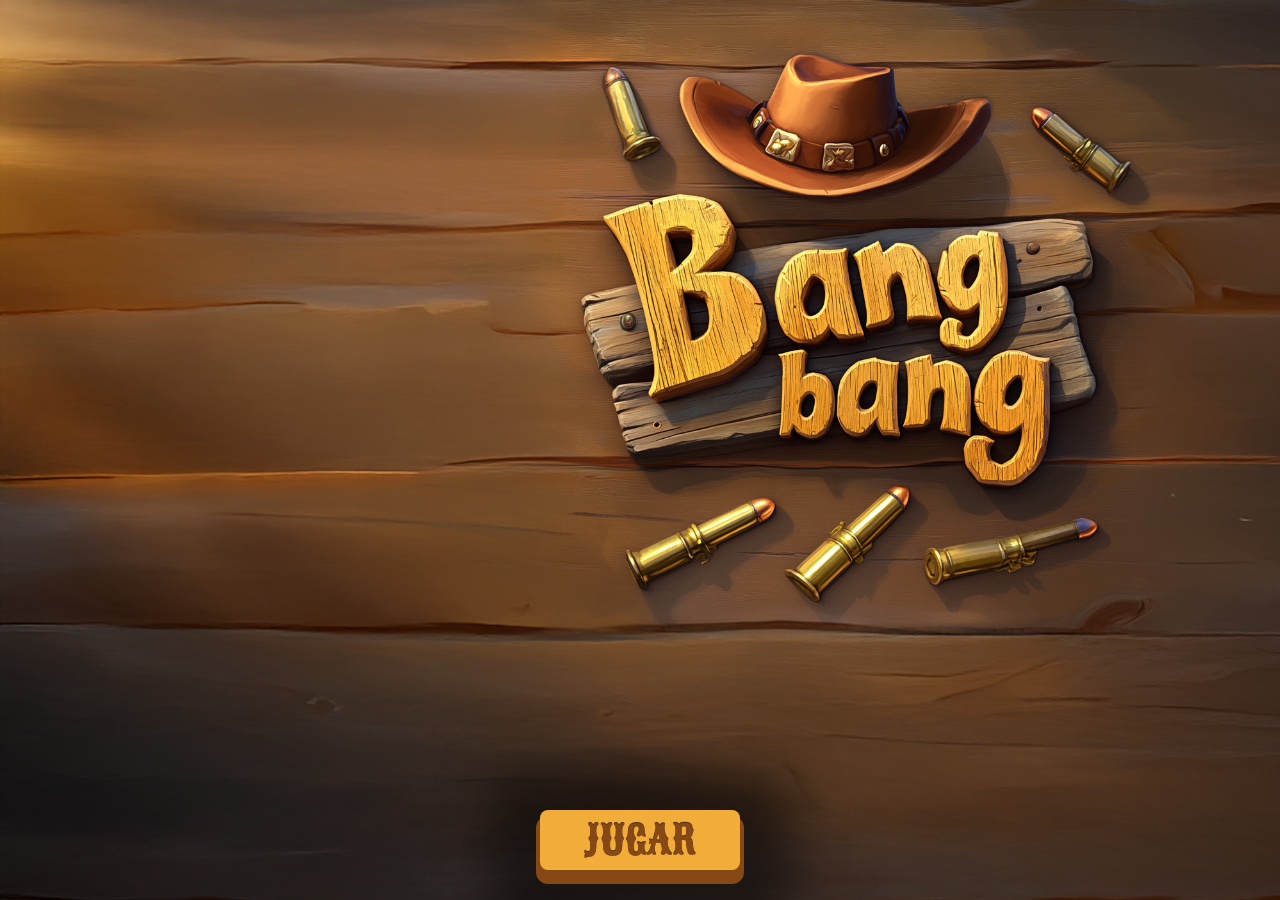
<file: index.html>
<!DOCTYPE html>
<html lang="en">
<head>
    <meta charset="UTF-8">
    <meta name="viewport" content="width=device-width, initial-scale=1.0">
    <title>BANG BANG</title>
    <link rel="stylesheet" type="text/css" href="estilos.css">
<!--tipografia-->
     <link rel="preconnect" href="https://fonts.googleapis.com">
     <link rel="preconnect" href="https://fonts.gstatic.com" crossorigin>
     <link href="https://fonts.googleapis.com/css2?family=Caveat:wght@400..700&family=IBM+Plex+Sans:ital,wght@0,100..700;1,100..700&family=Libertinus+Keyboard&family=Roboto:ital,wght@0,100..900;1,100..900&family=Sancreek&family=Sixtyfour&display=swap" rel="stylesheet">
     <link rel="manifest" href="manifest.webmanifest">
<!--manifest-->
<link rel="manifest" href="manifest.webmanifest">

</head>
<body>
    <div class="bg-transicion"></div>
    <div class="bg-inicio">
        <button class="btn-inicio" onclick="jugar()">JUGAR</button>
    </div>
    
</body>
<script type="text/javascript" src="funciones.js"></script>
</html>
</file>
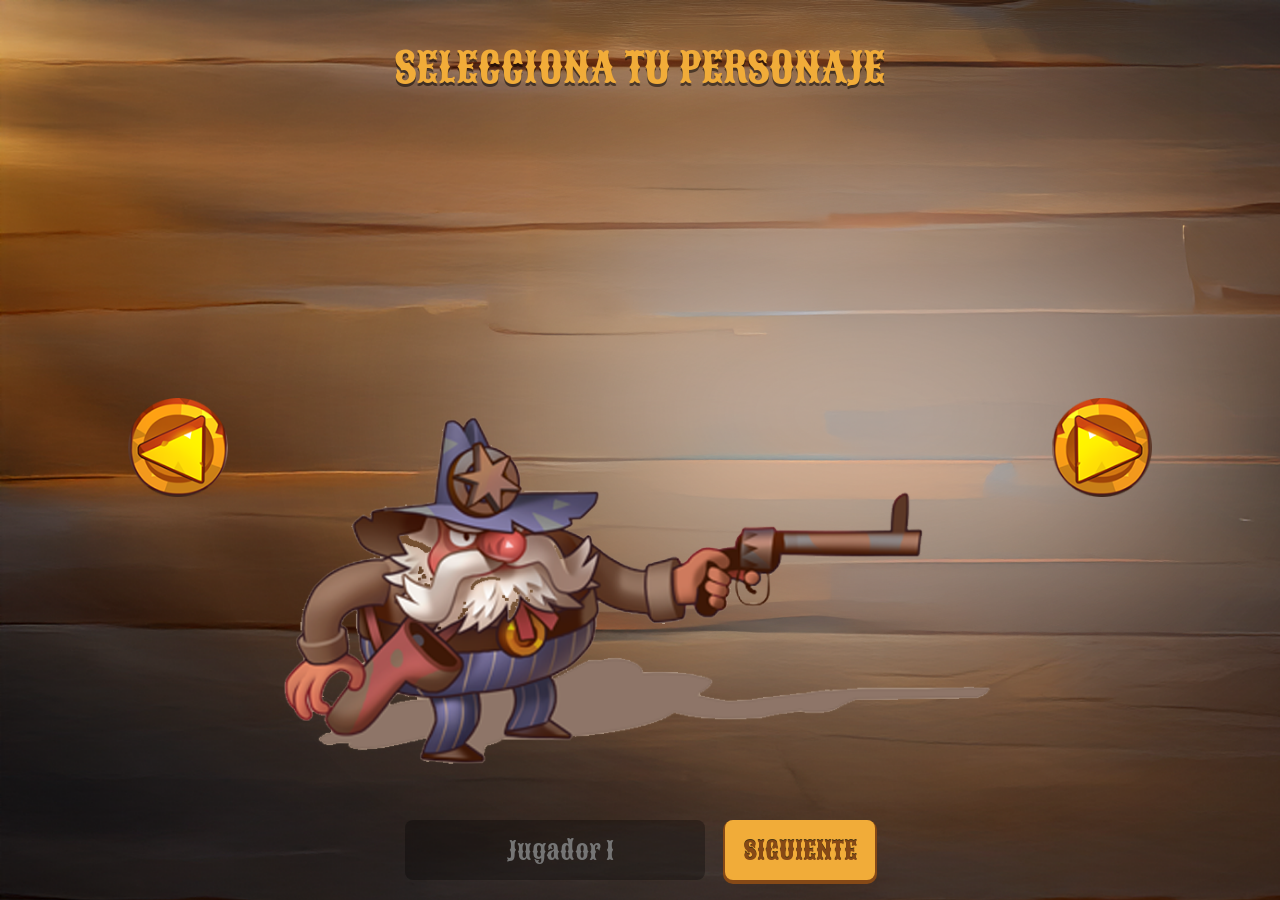
<file: personaje.html>
<!DOCTYPE html>
<html lang="en">
<head>
    <meta charset="UTF-8">
    <meta name="viewport" content="width=device-width, initial-scale=1.0">
    <title>PERSONAJE 1</title>
    <link rel="stylesheet" type="text/css" href="estilos.css">
    <link rel="preconnect" href="https://fonts.googleapis.com">
    <link rel="preconnect" href="https://fonts.gstatic.com" crossorigin>
    <link href="https://fonts.googleapis.com/css2?family=Sancreek&display=swap" rel="stylesheet">
    <link rel="manifest" href="manifest.webmanifest">
</head>
<body>
    <div class="bg-transicion bg-transicion-show"></div>

    <div class="bg-personaje">
        <div class="titulo">
            <h1>SELECCIONA TU PERSONAJE</h1>
        </div>

        <div class="personajes">
            <button class="anterior" onclick="anteriorPersonaje()">
                <img src="img/left.png">
            </button>
            <div class="personaje">
                <img src="img/p1.png" id="personaje">
            </div>
            <button class="siguiente" onclick="siguientePersonaje()">
                <img src="img/right.png">
            </button>
        </div>

        <div class="barra">
            <input type="text" id="jugador1" placeholder="Jugador 1" class="txt-nombre">
            <button class="btn-siguiente" onclick="personaje2()">SIGUIENTE</button>
        </div>
    </div>
</body>
<script type="text/javascript" src="funciones.js"></script>
<script type="text/javascript">
    window.addEventListener('load', quitarBG)
</script>
</html>
</file>
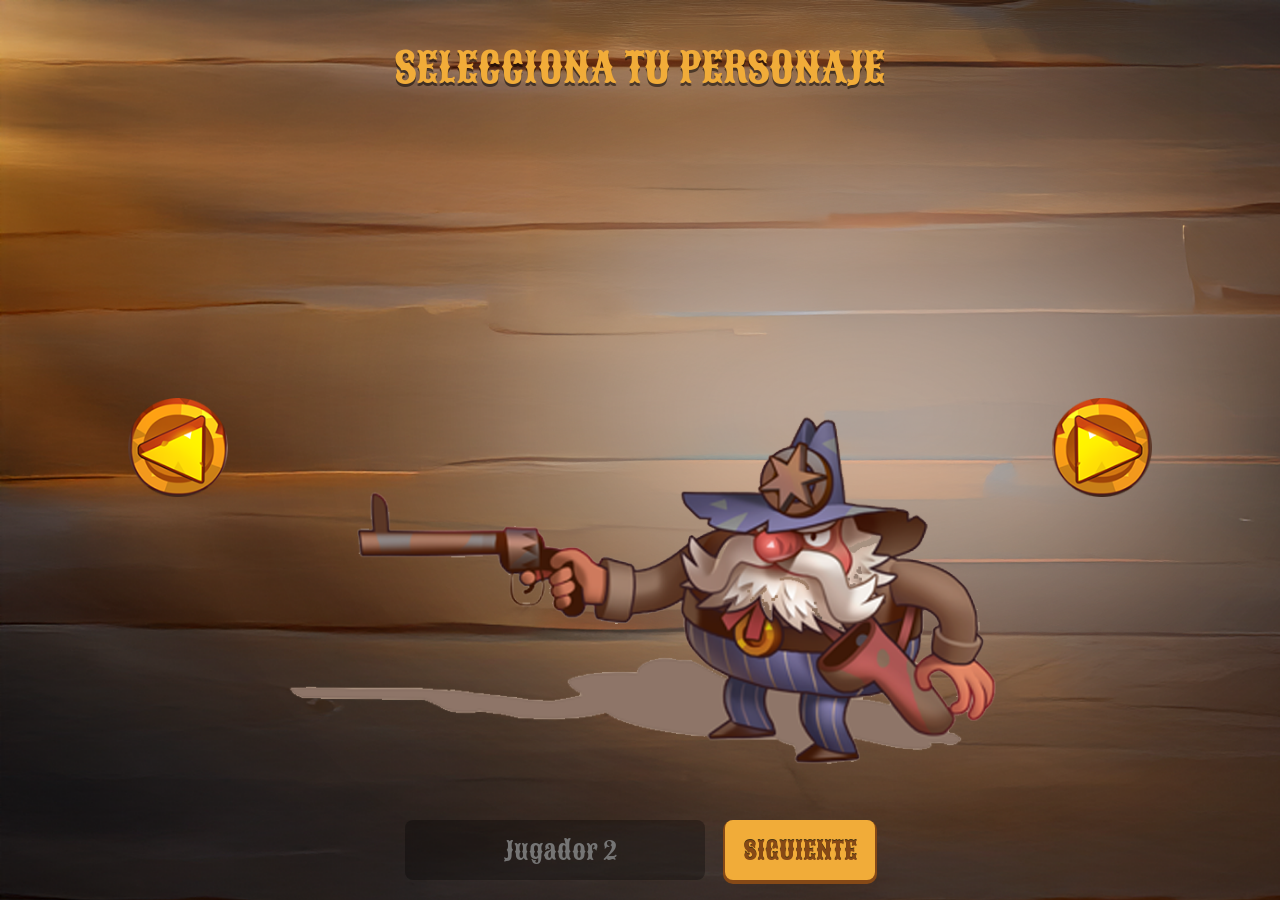
<file: personaje2.html>
<!DOCTYPE html>
<html lang="en">
<head>
    <meta charset="UTF-8">
    <meta name="viewport" content="width=device-width, initial-scale=1.0">
    <title>PERSONAJE 2</title>
    <link rel="stylesheet" type="text/css" href="estilos.css">
    <link rel="preconnect" href="https://fonts.googleapis.com">
    <link rel="preconnect" href="https://fonts.gstatic.com" crossorigin>
    <link href="https://fonts.googleapis.com/css2?family=Sancreek&display=swap" rel="stylesheet">
    <link rel="manifest" href="manifest.webmanifest">
</head>
<body>
    <div class="bg-transicion bg-transicion-show"></div>

    <div class="bg-personaje">
        <div class="titulo">
            <h1>SELECCIONA TU PERSONAJE</h1>
        </div>

        <div class="personajes">
            <button class="anterior" onclick="anteriorPersonaje()">
                <img src="img/left.png">
            </button>
            <div class="personaje">
                <img src="img/p1.png" id="personaje" style="transform: rotateY(180deg);">
            </div>
            <button class="siguiente" onclick="siguientePersonaje()">
                <img src="img/right.png">
            </button>
        </div>

        <div class="barra">
            <input type="text" id="jugador2" placeholder="Jugador 2" class="txt-nombre">
            <button class="btn-siguiente" onclick="comenzarJuego()">SIGUIENTE</button>
        </div>
    </div>
</body>
<script type="text/javascript" src="funciones.js"></script>
<script type="text/javascript">
    window.addEventListener('load', quitarBG)
</script>
</html>
</file>
<file: estilos.css>
*{
    
    padding: 0px;
    font-family: "Sancreek", serif;
    font-weight: 400;
    font-style: normal;
}

body, html{
    overflow: hidden;
}

.bg-inicio{
    background: url('img/main.png');
    background-size: cover;
    position: absolute;
    top: 0px;
    left: 0px;
    width: 100%;
    height: 100%;
    display: block;
}

.btn-inicio{
    width: 200px;
    height: 60px;
    border-radius: 8px;
    border: none;
    font-size: 40px;
    background: #f1ac39;
    color: #864916;
    position: absolute;
    bottom: 30px;
    left: calc(50% - 100px);
    text-shadow: 0px -1px 0px rgba(0, 0, 0, .7);
    box-shadow: 0px 10px 0px 4px #864916, 0px 10px 50px 50px rgba(0, 0, 0, .5);
}

.btn-inicio:active{
    box-shadow: 0px 4px 0px 4px #864916, 0px 10px 50px 50px rgba(0, 0, 0, .5);
    background: #f1ac39;
    bottom: 24px;
}

.bg-transicion{
    background: rgba(0, 0, 0, 0);
    position: absolute;
    width: 100%;
    height: 100%;
    left: 0px;
    top: 0px;
    transition: .6s all;
}

.bg-transicion-show{
    background: rgba(0, 0, 0, 1.0);
    transition: .6s all;
    z-index: 9999999;
}

.bg-personaje{
    background: url(img/bg_personaje.png);
    background-size: cover;
    display: block;
    position: absolute;
    width: 100%;
    height: 100%;
    top: 0px;
    left: 0px;
}

.titulo{
    float: left;
    width: 100%;
    height: 80px;
    line-height: 80px;
    text-align: center;
    color: #f1ac39;
    text-shadow: 0px 3px 0px rgba(0, 0, 0, .5);
    font-size: 1.3em;
}

.personajes{
    float: left;
    width: 100%;
    height: calc(100% - 160px);
}

    .anterior{
        margin-left: 10%;
        width: 100px;
        height: 100%;
        float: left;
        background: none;
        outline: none;
        border: none;
    }

        .anterior img{
            width: 100%;
        }

    .personaje{
        width: calc(80% - 200px);
        float: left;
        height: 100%;
        text-align: center;
        animation: p1 2s ease-in-out infinite;
    }

        .personaje img{
            height: 100%;
        }

    @keyframes p1{
        0%{ transform:scaleY(1); }
        50%{ transform:scaleY(1.05) translate(-5px); } 
        100%{ transform:scaleY(1); }
    } 

    @keyframes p2{
        0%{ transform:scaleY(1) rotateY(180deg); }
        50%{ transform:scaleY(1.05) rotateY(180deg) translate(-5px); } 
        100%{ transform:scaleY(1) rotateY(180deg); }
    }

    .siguiente{
        width: 100px;
        height: 100%;
        float: left;
        background: none;
        outline: none;
        border: none;
    }

        .siguiente img{
            width: 100%;
        }

.barra{
    float: left;
    width: 100%;
    height: 80px;
}

    .txt-nombre{
        width: 300px;
        height: 60px;
        border-radius: 8px;
        border: none;
        font-size: 25px;
        background: rgba(0, 0, 0, .3);
        color: white;
        padding-left: 10px;
        box-sizing: border-box;
        float: left;
        text-align: center;
        outline: none;
        margin-left: calc(50% - 235px);
    }

    .btn-siguiente{
        width: 150px;
        height: 60px;
        border-radius: 8px;
        box-shadow: 0px 2px 0px 2px #864916;
        border: none;
        font-size: 25px;
        background: #f1ac39;
        color: #864916;
        position: relative;
        float: left;
        text-shadow: 0px -1px 0px rgba(0, 0, 0, .7);
        box-sizing: border-box;
        margin-left: 20px;
    }

/*=====================================================*/

.bg-juego{
    background: url(img/bg3.png);
    background-size: 100% 100%;
    display: block;
    width: 100%;
    height: 100%;
    position: absolute;
    top: 0px;
}

.left, .right{
    float: left;
    width: 50%;
    height: 100%;
    display: block;
}

.p1, .p2{
    position: absolute;
    bottom: 30px;
    height: 300px;
    background: black;
    z-index: 9999;
    display: block;
    width: 300px;
    background: url(img/p1.png);
    background-size: cover;
    transition: .5s all;
    margin-top: 100px; 
}

.p1{
    left: 30px;
    animation: p1 2s ease-in-out infinite;
}

.p2{
    right: 30px;
    animation: p2 2s ease-in-out infinite;
    transform: rotateY(180deg);
}

.p1 h2, .p2 h2{
    text-align: center;
    color: #fff;
    text-shadow:
    1px 1px 2px #000,
    -1px 1px 2px #000,
    -1px 1px 0 #000,
    1px -1px 0 #000;
    font-size: 2em;
}

.p2 h2{
    transform: rotateY(180deg);
}

.vidas1, .vidas2{
    width: 100%;
    height: 50px;
    display: flex;
    justify-content: center; 
    margin-bottom: 5px;
}

.vidas1 img, .vidas2 img{
    width: 40px;  
    height: auto;
    margin-right: 15px;
}

.conteo{
    display: block;
    width: 100%;
    height: 100%;
    position: absolute;
    z-index: 999999;
}

.msj{
    width: 100%;
    position: absolute;
    height: 200px;
    top: calc(50% - 100px);
    text-align: center;
    font-size: 4em;
    line-height: 200px;
    opacity: 0.5;
    transition: 3s all;
    color: #f1ac39;
    text-shadow: 0px 3px 0px rgba(0, 0, 0, .5);
}

.no1, .no2, .no3{
    width: 100%;
    position: absolute;
    height: 200px;
    top: calc(50% - 100px);
    text-align: center;
    line-height: 200px;
    opacity: 0;
    transition: 3s all;
}

.no1 img, .no2 img, .no3 img{
    height: 100%;
}

/*======GANADOR====*/

.bounceFromTop { animation-name: bounceFromTop }
@keyframes bounceFromTop {
    0%, 25%, 55%, 85%, 100% {
        animation-timing-function: ease-out;
        transform: translate3d(0, 0, 0);
    }
    41%, 44% {
        animation-timing-function: ease-in;
        transform: translate3d(0, -20px, 0) scale3d(1, 1.1, 1);
    }
    70% {
        animation-timing-function: ease-in;
        transform: translate3d(0, -20px, 0);
    }
    90% { transform: translate3d(0, -4px, 0) }
}

.ganador{
    width: 100%; 
    height: 100%;
    position: absolute;
    left: 0px;
    top: 0px;
    z-index: 99999999;
    background: rgba(0, 0, 0, 0.7);

    display: flex;
    flex-direction: column; 
    align-items: center;    
}

    .personajeGanador{
        height: 60%;
        margin-top: -30px;
        animation-name: bounceFromTop;
        animation-iteration-count: infinite;
        animation-duration: 1s;
    }

    .ganador h1{
        font-size: 4em;
        text-align: center;
        color: #f1ac39;
        text-shadow: 0px 3px 0px rgba(0, 0, 0, .5);
    }

    .personajeGanador img{
        height: 90%;
        display: block;      
        margin: -50px auto 0; 
        animation-name: bounceFromTop;
        animation-iteration-count: infinite;
        animation-duration: 1s;
    }

    .restart{
        width: 400px;
        height: 60px;
        border-radius: 8px;
        box-shadow: 0px 10px 0px 4px #864916, 0px 10px 50px 50px rgba(0, 0, 0, .5);
        border: none;
        font-size: 40px;
        background: #f1ac39;
        color: #864916;
        position:calc(50% - 200px);
        bottom: 30px;
        left: calc(50% - 200px);
        text-shadow: 0px -1px 0px rgba(0, 0, 0, .7);
        transition: 1s all;
    }

    .restart:active{
        box-shadow: 0px 4px 0px 4px #864916, 0px 10px 50px 50px rgba(0, 0, 0, .5);
        background: #f1ac39;
        bottom: 24px;
    }
</file>
